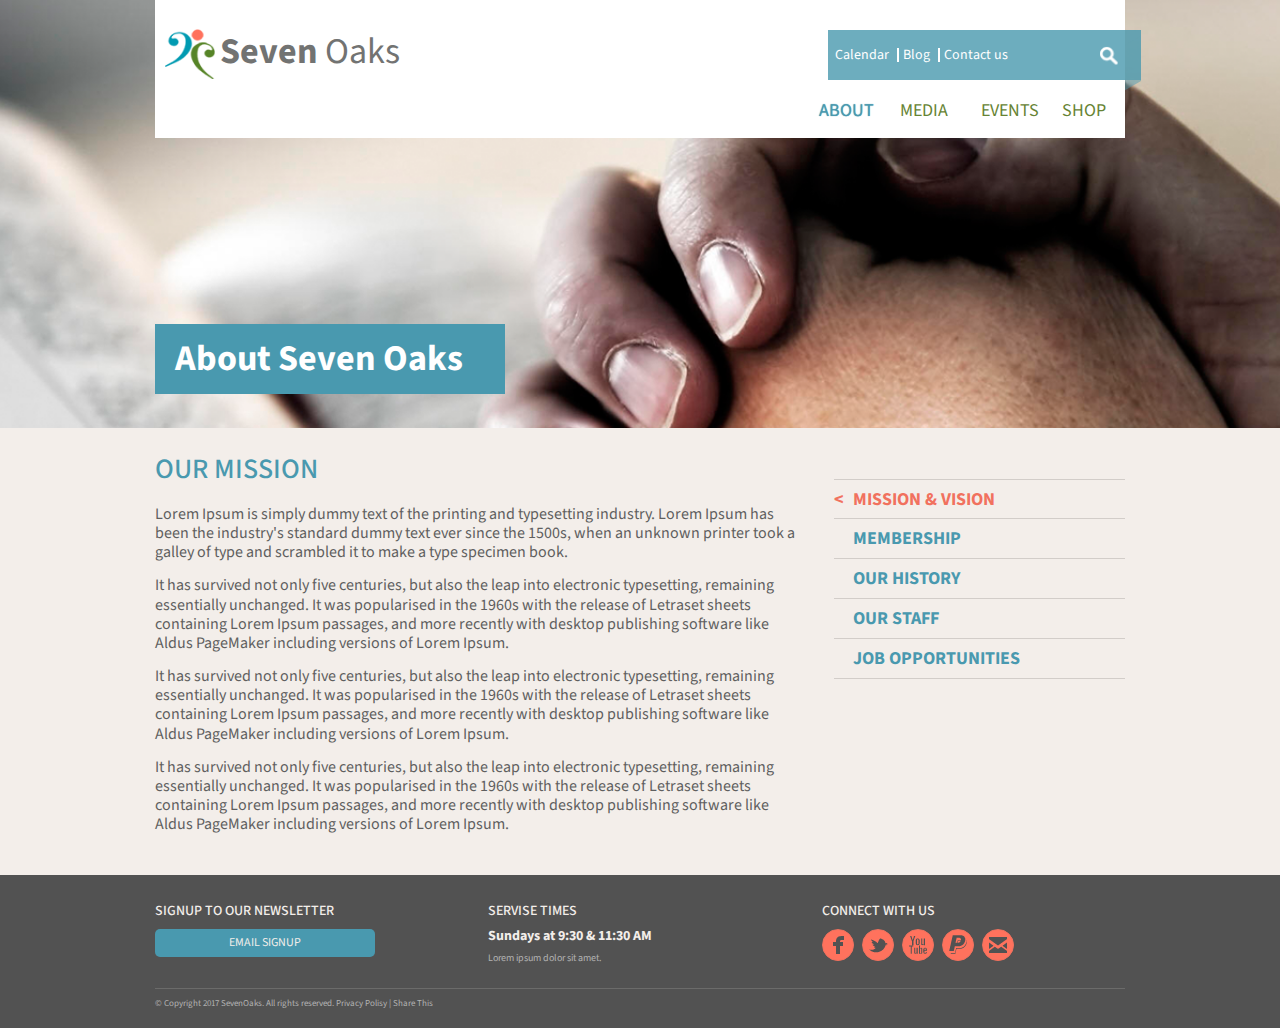
<file: index.html>
<!DOCTYPE html>
<html lang="en">
<head>
	<meta charset="UTF-8">
	<meta http-equiv="X-UA-Compatible" content="IE=edge">
    <meta name="viewport" content="width=device-width, initial-scale=1">
	<title>Sevenoaks</title>
	<link rel="stylesheet" type="text/css" href="style.css">
    <link href='https://fonts.googleapis.com/css?family=Source+Sans+Pro' rel='stylesheet' type='text/css'>
    <link rel="shortcut icon" href="img/favicon.ico" type="image/x-icon">
	<link rel="stylesheet" href="https://maxcdn.bootstrapcdn.com/bootstrap/3.3.7/css/bootstrap.min.css" integrity="sha384-BVYiiSIFeK1dGmJRAkycuHAHRg32OmUcww7on3RYdg4Va+PmSTsz/K68vbdEjh4u" crossorigin="anonymous">
</head>
<body>
    <div class="wrap">
        <div class="banner">
            <div class="container-fluid">
                <div class="row">
                    <div class="col-xs-12 col-sm-10 col-sm-offset-1">
                        <header>
                            <div class="row">
                                <div class="col-xs-7 col-sm-5">
                                    <a class="logo" href="index.html"><strong>Seven</strong> Oaks</a>
                                </div>
                                <div class="col-xs-5 col-sm-7">
                                    <nav class="small-menu">
                                        <ul class="small-menu-list">
                                            <li><a href="#">Calendar</a></li>
                                            <li><a href="#">Blog</a></li>
                                            <li><a href="#">Contact us</a></li>
                                            <li class="search">
                                                <input type="search" id="search">
                                                <label for="search"></label>
                                            </li>
                                        </ul>
                                    </nav>
                                    <nav class="main-menu">
                                        <ul class="main-menu-list clear-fix">
                                            <li><a class="li_active" href="index.html">About</a></li>
                                            <li><a href="media.html">Media</a></li>
                                            <li><a href="events.html">Events</a></li>
                                            <li><a href="shop.html">Shop</a></li>
                                            <li class="hidd-col-sm"><a href="#">Calendar</a></li>
                                            <li class="hidd-col-sm"><a href="#">Blog</a></li>
                                            <li class="hidd-col-sm"><a href="#">Contact us</a></li>
                                        </ul>
                                    </nav>
                                </div>
                            </div>
                       </header> 
                    </div>
                </div>
            </div>
        </div>
        <div class="container-fluid">
            <div class="row">
                <div class="col-xs-12 col-sm-10 col-sm-offset-1 head_tit">
                    <h1 class="header_title">About Seven Oaks</h1>
                </div>
            </div>
            <div class="row">
                <div class="col-xs-12 col-sm-10 col-sm-offset-1 tabs">
                    <input type="radio" name="tabs" id="tab1" checked>
                    <input type="radio" name="tabs" id="tab2">
                    <input type="radio" name="tabs" id="tab3">
                    <input type="radio" name="tabs" id="tab4">
                    <input type="radio" name="tabs" id="tab5">
                    <div class="tabs-container">
                        <label for="tab1"><span>&#60;</span>Mission &amp; Vision</label>
                        <label for="tab2"><span>&#60;</span>Membership</label>
                        <label for="tab3"><span>&#60;</span>Our history</label>
                        <label for="tab4"><span>&#60;</span>Our staff</label>
                        <label for="tab5"><span>&#60;</span>Job opportunities</label>
                    </div>

                    <div class="tabs-content">
                        <div class="tabs_header">Mission &amp; Vision</div>
                        <div class="tabs_body content1">
                            <h1 class="hidd-col-xs">Our mission</h1>
                            <p>Lorem Ipsum is simply dummy text of the printing and typesetting industry. Lorem Ipsum has been the industry's standard dummy text ever since the 1500s, when an unknown printer took a galley of type and scrambled it to make a type specimen book.</p>
                            <p>It has survived not only five centuries, but also the leap into electronic typesetting, remaining essentially unchanged. It was popularised in the 1960s with the release of Letraset sheets containing Lorem Ipsum passages, and more recently with desktop publishing software like Aldus PageMaker including versions of Lorem Ipsum.</p>
                            <p>It has survived not only five centuries, but also the leap into electronic typesetting, remaining essentially unchanged. It was popularised in the 1960s with the release of Letraset sheets containing Lorem Ipsum passages, and more recently with desktop publishing software like Aldus PageMaker including versions of Lorem Ipsum.</p>
                            <p>It has survived not only five centuries, but also the leap into electronic typesetting, remaining essentially unchanged. It was popularised in the 1960s with the release of Letraset sheets containing Lorem Ipsum passages, and more recently with desktop publishing software like Aldus PageMaker including versions of Lorem Ipsum.
                            </p>
                        </div>
                        <div class="tabs_header">Membership</div>
                        <div class="tabs_body content2">
                            <h1 class="hidd-col-xs">Membership</h1>
                            <p>It has survived not only five centuries, but also the leap into electronic typesetting, remaining essentially unchanged. It was popularised in the 1960s with the release of Letraset sheets containing Lorem Ipsum passages, and more recently with desktop publishing software like Aldus PageMaker including versions of Lorem Ipsum.</p>
                            <p>It has survived not only five centuries, but also the leap into electronic typesetting, remaining essentially unchanged. It was popularised in the 1960s with the release of Letraset sheets containing Lorem Ipsum passages, and more recently with desktop publishing software like Aldus PageMaker including versions of Lorem Ipsum.</p>
                            <p>It has survived not only five centuries, but also the leap into electronic typesetting, remaining essentially unchanged. It was popularised in the 1960s with the release of Letraset sheets containing Lorem Ipsum passages, and more recently with desktop publishing software like Aldus PageMaker including versions of Lorem Ipsum.
                            </p>
                        </div>
                        <div class="tabs_header">Our history</div>
                        <div class="tabs_body content3">
                            <h1 class="hidd-col-xs">Our history</h1>
                            <p>Iemaining essentially unchanged. It was popularised in the 1960s with the release of Letraset sheets containing Lorem Ipsum passages, and more recently with desktop publishing software like Aldus PageMaker including versions of Lorem Ipsum.</p>
                            <p>It has survived not only five centuries, but also the leap into electronic typesetting, remaining essentially unchanged. It was popularised in the 1960s with the release of Letraset sheets containing Lorem Ipsum passages, and more recently with desktop publishing software like Aldus PageMaker including versions of Lorem Ipsum.
                            </p><p>It was popularised in the 1960s with the release of Letraset sheets containing Lorem Ipsum passages, and more recently with desktop publishing software like Aldus PageMaker including versions of Lorem Ipsum.</p>
                            <p>It has survived not only five centuries, but also the leap into electronic typesetting, remaining essentially unchanged. It was popularised in the 1960s with the release of Letraset sheets containing Lorem Ipsum passages, and more recently with desktop publishing software like Aldus PageMaker including versions of Lorem Ipsum.
                            </p>
                        </div>
                        <div class="tabs_header">Our staff</div>
                        <div class="tabs_body content4">
                            <h1 class="hidd-col-xs">Our staff</h1>
                            <p>Lorem Ipsum is simply dummy text of the printing and typesetting industry. Lorem Ipsum has been the industry's standard dummy text ever since the 1500s, when an unknown printer took a galley of type and scrambled it to make a type specimen book.</p>
                            <p>It has survived not only five centuries, but also the leap into electronic typesetting, remaining essentially unchanged. It was popularised in the 1960s with the release of Letraset sheets containing Lorem Ipsum passages, and more recently with desktop publishing software like Aldus PageMaker including versions of Lorem Ipsum.</p>
                            <p>It has survived not only five centuries, but also the leap into electronic typesetting, remaining essentially unchanged. It was popularised in the 1960s with the release of Letraset sheets containing Lorem Ipsum passages, and more recently with desktop publishing software like Aldus PageMaker including versions of Lorem Ipsum.</p>
                            <p>It has survived not only five centuries, but also the leap into electronic typesetting, remaining essentially unchanged. It was popularised in the 1960s with the release of Letraset sheets containing Lorem Ipsum passages, and more recently with desktop publishing software like Aldus PageMaker including versions of Lorem Ipsum.
                            </p>
                        </div>
                        <div class="tabs_header">Job opportunities</div>
                        <div class="tabs_body content5">
                            <h1 class="hidd-col-xs">Job opportunities</h1>
                            <p>It has survived not only five centuries, but also the leap into electronic typesetting, remaining essentially unchanged. It was popularised in the 1960s with the release of Letraset sheets containing Lorem Ipsum passages, and more recently with desktop publishing software like Aldus PageMaker including versions of Lorem Ipsum.</p>
                            <p>Lorem Ipsum is simply dummy text of the printing and typesetting industry. Lorem Ipsum has been the industry's standard dummy text ever since the 1500s, when an unknown printer took a galley of type and scrambled it to make a type specimen book.</p>
                            <p>It has survived not only five centuries, but also the leap into electronic typesetting, remaining essentially unchanged. It was popularised in the 1960s with the release of Letraset sheets containing Lorem Ipsum passages, and more recently with desktop publishing software like Aldus PageMaker including versions of Lorem Ipsum.</p>
                            <p>It has survived not only five centuries, but also the leap into electronic typesetting, remaining essentially unchanged. It was popularised in the 1960s with the release of Letraset sheets containing Lorem Ipsum passages, and more recently with desktop publishing software like Aldus PageMaker including versions of Lorem Ipsum.
                            </p>
                        </div>
                    </div>
                </div>
            </div>
        </div>
        <footer>
            <div class="container-fluid">
                <div class="row">
                    <div class="col-xs-12 col-sm-10 col-sm-offset-1">
                        <div class="row">
                            <div class="col-xs-12 col-sm-3 footer-bloc">
                                <h5>Signup to our newsletter</h5>
                                <a class="footer-button" href="#">Email signup</a>
                            </div>
                            <div class="col-xs-12 col-sm-3 col-sm-offset-1 footer-bloc">
                                <h5>Servise times</h5>
                                <p class="servise-times">Sundays at 9:30 &amp; 11:30&nbsp;AM</p>
                                <p>Lorem ipsum dolor sit amet.</p>
                            </div>
                            <div class="col-xs-12 col-sm-4 col-sm-offset-1 footer-bloc f-b-last">
                                <h5>Connect with us</h5>
                                <ul class="contact_links">
                                    <li><a href="#"></a></li>
                                    <li class="tv"><a href="#"></a></li>
                                    <li class="yt"><a href="#"></a></li>
                                    <li class="P"><a href="#"></a></li>
                                    <li class="mail"><a href="#"></a></li>
                                </ul>
                            </div>
                        </div>
                        <div class="line">
                            <p>&copy; Copyright 2017 SevenOaks. All rights reserved. Privacy Polisy | Share This</p>
                        </div>
                    </div>
                </div>
            </div>
        </footer>
    </div>






<script src="https://ajax.googleapis.com/ajax/libs/jquery/3.1.0/jquery.min.js"></script>
<script src=js.js></script>	
</body>
</html>
</file>
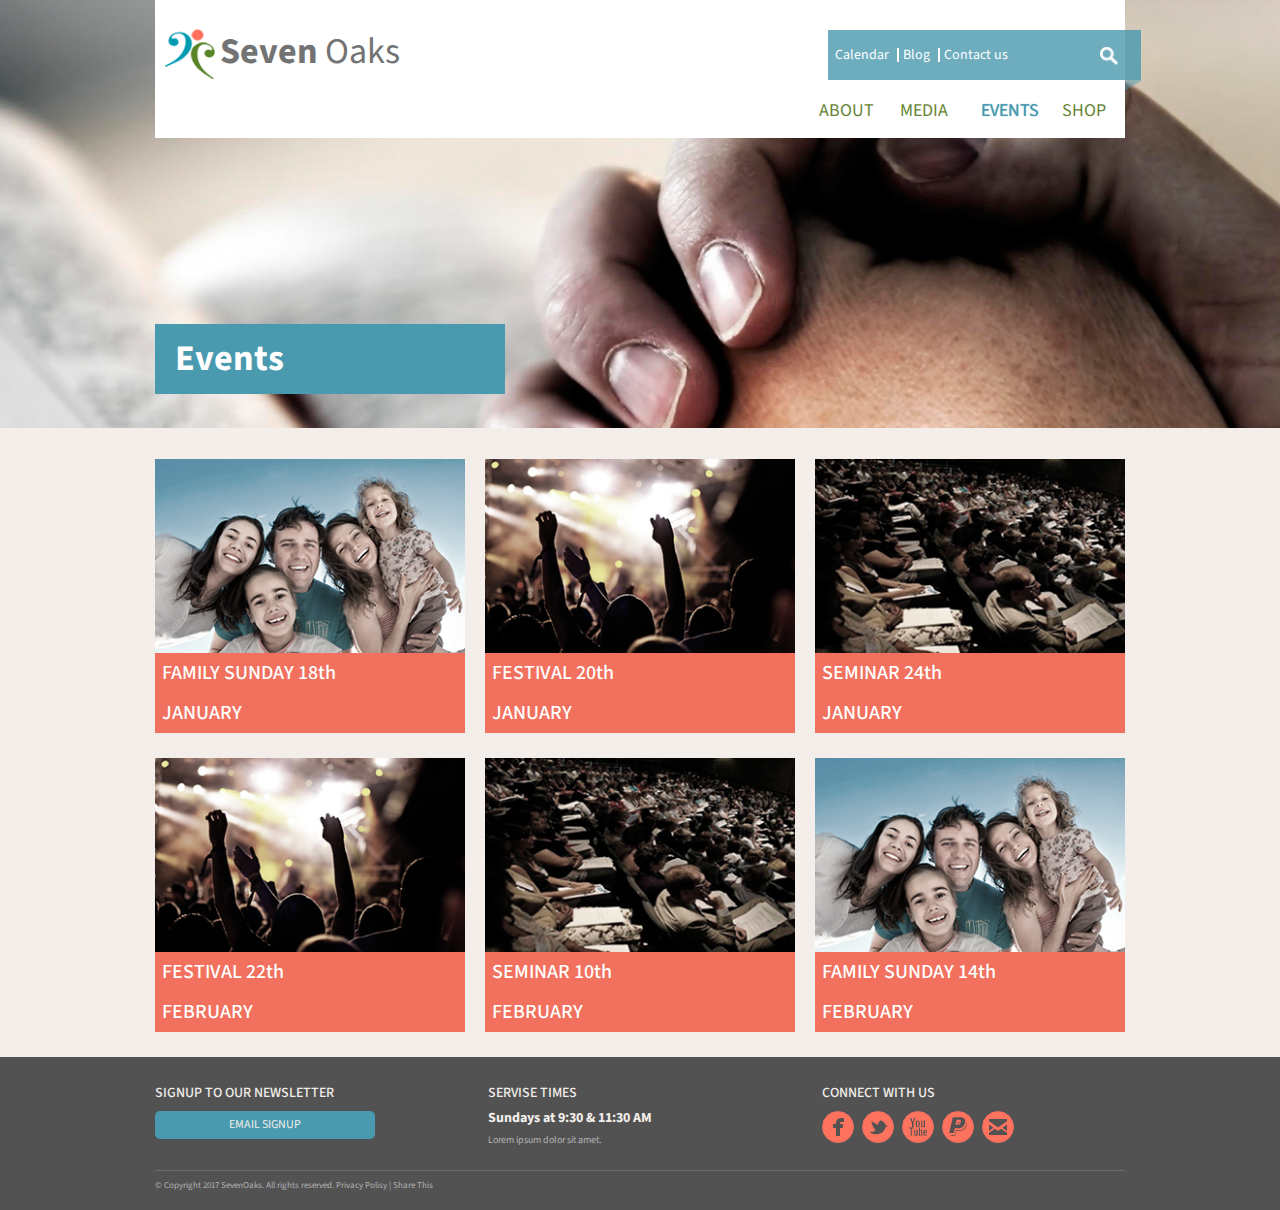
<file: events.html>
<!DOCTYPE html>
<html lang="en">
<head>
	<meta charset="UTF-8">
	<meta http-equiv="X-UA-Compatible" content="IE=edge">
    <meta name="viewport" content="width=device-width, initial-scale=1">
	<title>Sevenoaks</title>
	<link rel="stylesheet" type="text/css" href="style.css">
    <link href='https://fonts.googleapis.com/css?family=Source+Sans+Pro' rel='stylesheet' type='text/css'>
    <link rel="shortcut icon" href="img/favicon.ico" type="image/x-icon">
	<link rel="stylesheet" href="https://maxcdn.bootstrapcdn.com/bootstrap/3.3.7/css/bootstrap.min.css" integrity="sha384-BVYiiSIFeK1dGmJRAkycuHAHRg32OmUcww7on3RYdg4Va+PmSTsz/K68vbdEjh4u" crossorigin="anonymous">
</head>
<body>
    <div class="wrap">
        <div class="banner">
            <div class="container-fluid">
                <div class="row">
                    <div class="col-xs-12 col-sm-10 col-sm-offset-1">
                        <header>
                            <div class="row">
                                <div class="col-xs-7 col-sm-5">
                                    <a class="logo" href="index.html"><strong>Seven</strong> Oaks</a>
                                </div>
                                <div class="col-xs-5 col-sm-7">
                                    <nav class="small-menu">
                                        <ul class="small-menu-list">
                                            <li><a href="#">Calendar</a></li>
                                            <li><a href="#">Blog</a></li>
                                            <li><a href="#">Contact us</a></li>
                                            <li class="search">
                                                <input type="search" id="search">
                                                <label for="search"></label>
                                            </li>
                                        </ul>
                                    </nav>
                                    <nav class="main-menu">
                                        <ul class="main-menu-list clear-fix">
                                            <li><a href="index.html">About</a></li>
                                            <li><a href="#">Media</a></li>
                                            <li><a class="li_active" href="events.html">Events</a></li>
                                            <li><a href="#">Shop</a></li>
                                            <li class="hidd-col-sm"><a href="#">Calendar</a></li>
                                            <li class="hidd-col-sm"><a href="#">Blog</a></li>
                                            <li class="hidd-col-sm"><a href="#">Contact us</a></li>
                                        </ul>
                                    </nav>
                                </div>
                            </div>
                       </header> 
                    </div>
                </div>
            </div>
        </div>
        <div class="container-fluid">
            <div class="row">
                <div class="col-xs-12 col-sm-10 col-sm-offset-1 head_tit">
                    <h1 class="header_title">Events</h1>
                </div>
            </div>
            <div class="row">
                <div class="col-xs-12 col-sm-10 col-sm-offset-1 events">
                    <div class="event_block">
                        <a href="#">
                            <img src="img/event-1.png" alt="img">
                            <h2 class="event_title">Family sunday <span class="data">18<span class="norm">th</span><br>January</span></h2>  
                        </a>
                    </div>
                    <div class="event_block">
                        <a href="#">
                            <img src="img/event-2.png" alt="img">
                            <h2 class="event_title">Festival <span class="data">20<span class="norm">th</span><br>January</span></h2>  
                        </a>
                    </div>
                    <div class="event_block">
                        <a href="#">
                            <img src="img/event-3.png" alt="img">
                            <h2 class="event_title">Seminar <span class="data">24<span class="norm">th</span><br>January</span></h2>  
                        </a>
                    </div>
                    <div class="event_block">
                        <a href="#">
                            <img src="img/event-2.png" alt="img">
                            <h2 class="event_title">Festival <span class="data">22<span class="norm">th</span><br>February</span></h2>  
                        </a>
                    </div>
                    <div class="event_block">
                        <a href="#">
                            <img src="img/event-3.png" alt="img">
                            <h2 class="event_title">Seminar <span class="data">10<span class="norm">th</span><br>February</span></h2>  
                        </a>
                    </div>
                    <div class="event_block">
                        <a href="#">
                            <img src="img/event-1.png" alt="img">
                            <h2 class="event_title">Family sunday <span class="data">14<span class="norm">th</span><br>February</span></h2>  
                        </a>
                    </div>
                    
                  




                </div>
            </div>
        </div>
        <footer>
            <div class="container-fluid">
                <div class="row">
                    <div class="col-xs-12 col-sm-10 col-sm-offset-1">
                        <div class="row">
                            <div class="col-xs-12 col-sm-3 footer-bloc">
                                <h5>Signup to our newsletter</h5>
                                <a class="footer-button" href="#">Email signup</a>
                            </div>
                            <div class="col-xs-12 col-sm-3 col-sm-offset-1 footer-bloc">
                                <h5>Servise times</h5>
                                <p class="servise-times">Sundays at 9:30 & 11:30 AM</p>
                                <p>Lorem ipsum dolor sit amet.</p>
                            </div>
                            <div class="col-xs-12 col-sm-4 col-sm-offset-1 footer-bloc f-b-last">
                                <h5>Connect with us</h5>
                                <ul class="contact_links">
                                    <li><a href="#"></a></li>
                                    <li class="tv"><a href="#"></a></li>
                                    <li class="yt"><a href="#"></a></li>
                                    <li class="P"><a href="#"></a></li>
                                    <li class="mail"><a href="#"></a></li>
                                </ul>
                            </div>
                        </div>
                        <div class="line">
                            <p>&copy; Copyright 2017 SevenOaks. All rights reserved. Privacy Polisy | Share This</p>
                        </div>
                    </div>
                </div>
            </div>
        </footer>
    </div>






<script src="https://ajax.googleapis.com/ajax/libs/jquery/3.1.0/jquery.min.js"></script>
<script src=js.js></script>	
</body>
</html>
</file>
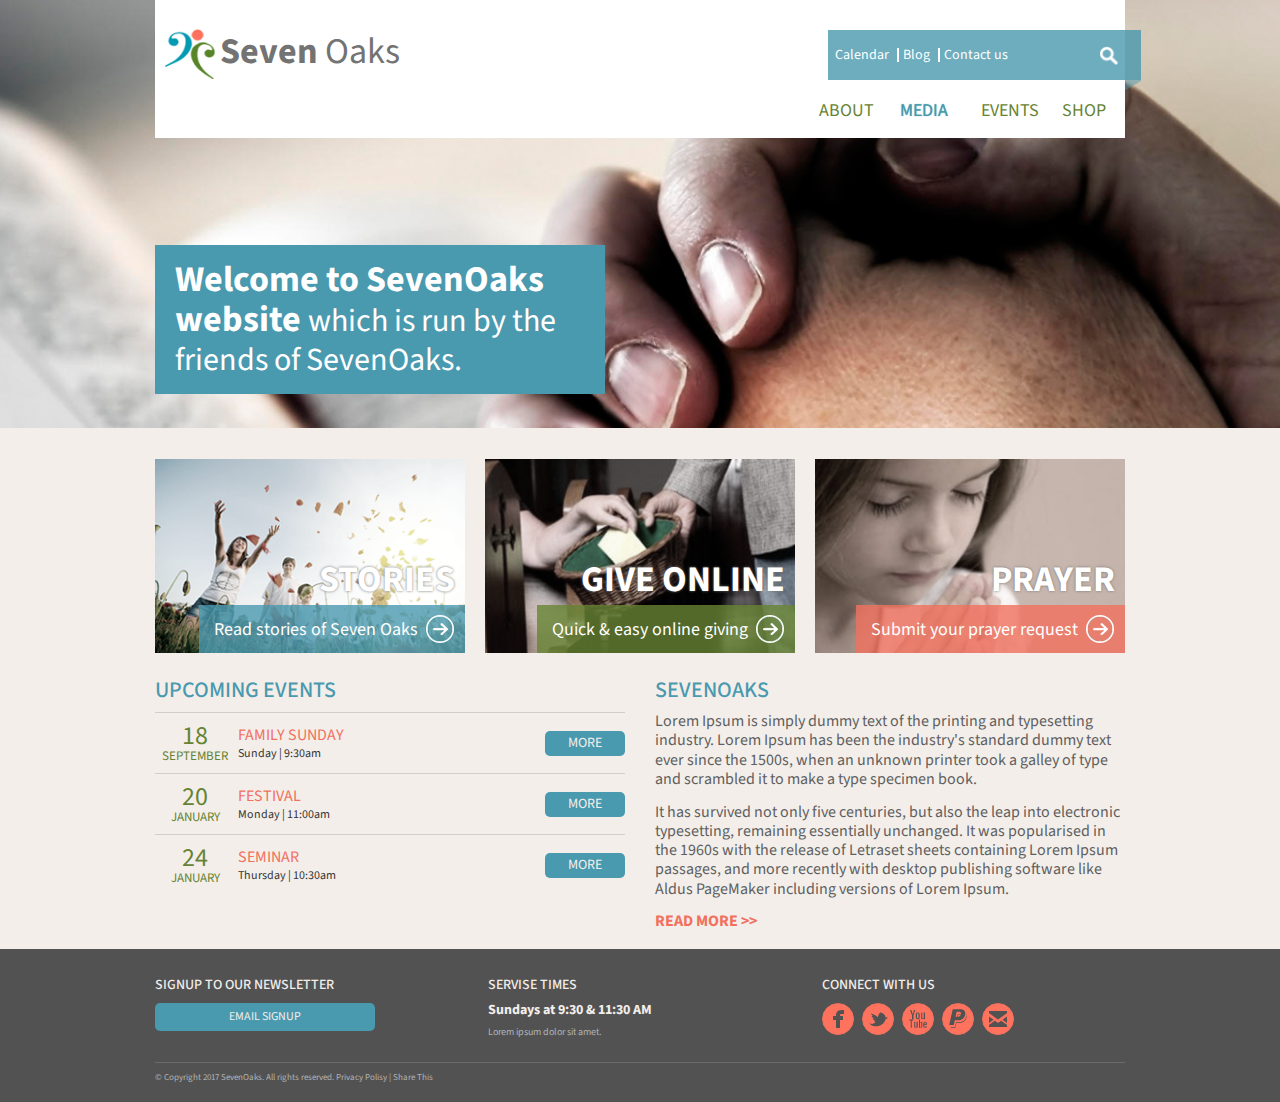
<file: media.html>
<!DOCTYPE html>
<html lang="en">
<head>
	<meta charset="UTF-8">
	<meta http-equiv="X-UA-Compatible" content="IE=edge">
    <meta name="viewport" content="width=device-width, initial-scale=1">
	<title>Sevenoaks</title>
	<link rel="stylesheet" type="text/css" href="style.css">
    <link href='https://fonts.googleapis.com/css?family=Source+Sans+Pro' rel='stylesheet' type='text/css'>
    <link rel="shortcut icon" href="img/favicon.ico" type="image/x-icon">
	<link rel="stylesheet" href="https://maxcdn.bootstrapcdn.com/bootstrap/3.3.7/css/bootstrap.min.css" integrity="sha384-BVYiiSIFeK1dGmJRAkycuHAHRg32OmUcww7on3RYdg4Va+PmSTsz/K68vbdEjh4u" crossorigin="anonymous">
</head>
<body>
    <div class="wrap">
        <div class="banner">
            <div class="container-fluid">
                <div class="row">
                    <div class="col-xs-12 col-sm-10 col-sm-offset-1">
                        <header>
                            <div class="row">
                                <div class="col-xs-7 col-sm-5">
                                    <a class="logo" href="index.html"><strong>Seven</strong> Oaks</a>
                                </div>
                                <div class="col-xs-5 col-sm-7">
                                    <nav class="small-menu">
                                        <ul class="small-menu-list">
                                            <li><a href="#">Calendar</a></li>
                                            <li><a href="#">Blog</a></li>
                                            <li><a href="#">Contact us</a></li>
                                            <li class="search">
                                                <input type="search" id="search">
                                                <label for="search"></label>
                                            </li>
                                        </ul>
                                    </nav>
                                    <nav class="main-menu">
                                        <ul class="main-menu-list clear-fix">
                                            <li><a href="index.html">About</a></li>
                                            <li><a class="li_active" href="media.html">Media</a></li>
                                            <li><a href="events.html">Events</a></li>
                                            <li><a href="shop.html">Shop</a></li>
                                            <li class="hidd-col-sm"><a href="#">Calendar</a></li>
                                            <li class="hidd-col-sm"><a href="#">Blog</a></li>
                                            <li class="hidd-col-sm"><a href="#">Contact us</a></li>
                                        </ul>
                                    </nav>
                                </div>
                            </div>
                       </header> 
                    </div>
                </div>
            </div>
        </div>
        <div class="container-fluid">
            <div class="row">
                <div class="col-xs-12 col-sm-10 col-sm-offset-1 head_tit">
                    <h1 class="header_title_media">Welcome to SevenOaks website <span>which is run by the friends of SevenOaks.</span></h1>
                </div>
            </div>
            <div class="row">
                <div class="col-xs-12 col-sm-10 col-sm-offset-1 media_oaks">
                    <div class="media_block">
                        <a href="#">
                            <img src="img/pic-1.png" alt="img">
                            <h2 class="media_title">Stories</h2>
                            <p class="comment com_t1">Read stories of Seven Oaks</p>
                        </a>
                    </div>
                    <div class="media_block">
                        <a href="#">
                            <img src="img/pic-2.png" alt="img">
                            <h2 class="media_title">Give online</h2>
                            <p class="comment com_t2">Quick &amp; easy online giving</p>
                        </a>
                    </div>
                    <div class="media_block">
                        <a href="#">
                            <img src="img/pic-3.png" alt="img">
                            <h2 class="media_title">Prayer</h2>
                            <p class="comment com_t3">Submit your prayer request</p>
                        </a>
                    </div>
                </div>
                <div class="col-xs-12 col-sm-5 col-sm-offset-1 media_events">
                    <h2>Upcoming events</h2>
                    <ul>
                        <li>
                            <div class="event_date">
                                <span class="ev_date">18</span>
                                <span class="month">September</span>
                            </div>
                            <div class="name">
                                <span class="firstname">Family Sunday</span>
                                <span class="time">Sunday | 9:30am</span>
                            </div>
                            <a href="#">More</a>
                        </li>
                        <li>
                            <div class="event_date">
                                <span class="ev_date">20</span>
                                <span class="month">January</span>
                            </div>
                            <div class="name">
                                <span class="firstname">Festival</span>
                                <span class="time">Monday | 11:00am</span>
                            </div>
                            <a href="#">More</a>
                        </li>
                        <li>
                            <div class="event_date">
                                <span class="ev_date">24</span>
                                <span class="month">January</span>
                            </div>
                            <div class="name">
                                <span class="firstname">Seminar </span>
                                <span class="time">Thursday | 10:30am</span>
                            </div>
                            <a href="#">More</a>
                        </li>
                    </ul>   
                </div>
                <div class="col-xs-12 col-sm-5 news">
                    <h2>Sevenoaks</h2>
                    <p>Lorem Ipsum is simply dummy text of the printing and typesetting industry. Lorem Ipsum has been the industry's standard dummy text ever since the 1500s, when an unknown printer took a galley of type and scrambled it to make a type specimen book.</p>
                    <p>It has survived not only five centuries, but also the leap into electronic typesetting, remaining essentially unchanged. It was popularised in the 1960s with the release of Letraset sheets containing Lorem Ipsum passages, and more recently with desktop publishing software like Aldus PageMaker including versions of Lorem Ipsum.</p>
                    <a href="#">Read more &gt;&gt;</a>
                </div>
            </div>
        </div>
        <footer>
            <div class="container-fluid">
                <div class="row">
                    <div class="col-xs-12 col-sm-10 col-sm-offset-1">
                        <div class="row">
                            <div class="col-xs-12 col-sm-3 footer-bloc">
                                <h5>Signup to our newsletter</h5>
                                <a class="footer-button" href="#">Email signup</a>
                            </div>
                            <div class="col-xs-12 col-sm-3 col-sm-offset-1 footer-bloc">
                                <h5>Servise times</h5>
                                <p class="servise-times">Sundays at 9:30 &amp; 11:30&nbsp;AM</p>
                                <p>Lorem ipsum dolor sit amet.</p>
                            </div>
                            <div class="col-xs-12 col-sm-4 col-sm-offset-1 footer-bloc f-b-last">
                                <h5>Connect with us</h5>
                                <ul class="contact_links">
                                    <li><a href="#"></a></li>
                                    <li class="tv"><a href="#"></a></li>
                                    <li class="yt"><a href="#"></a></li>
                                    <li class="P"><a href="#"></a></li>
                                    <li class="mail"><a href="#"></a></li>
                                </ul>
                            </div>
                        </div>
                        <div class="line">
                            <p>&copy; Copyright 2017 SevenOaks. All rights reserved. Privacy Polisy | Share This</p>
                        </div>
                    </div>
                </div>
            </div>
        </footer>
    </div>






<script src="https://ajax.googleapis.com/ajax/libs/jquery/3.1.0/jquery.min.js"></script>
<script src=js.js></script>	
</body>
</html>
</file>
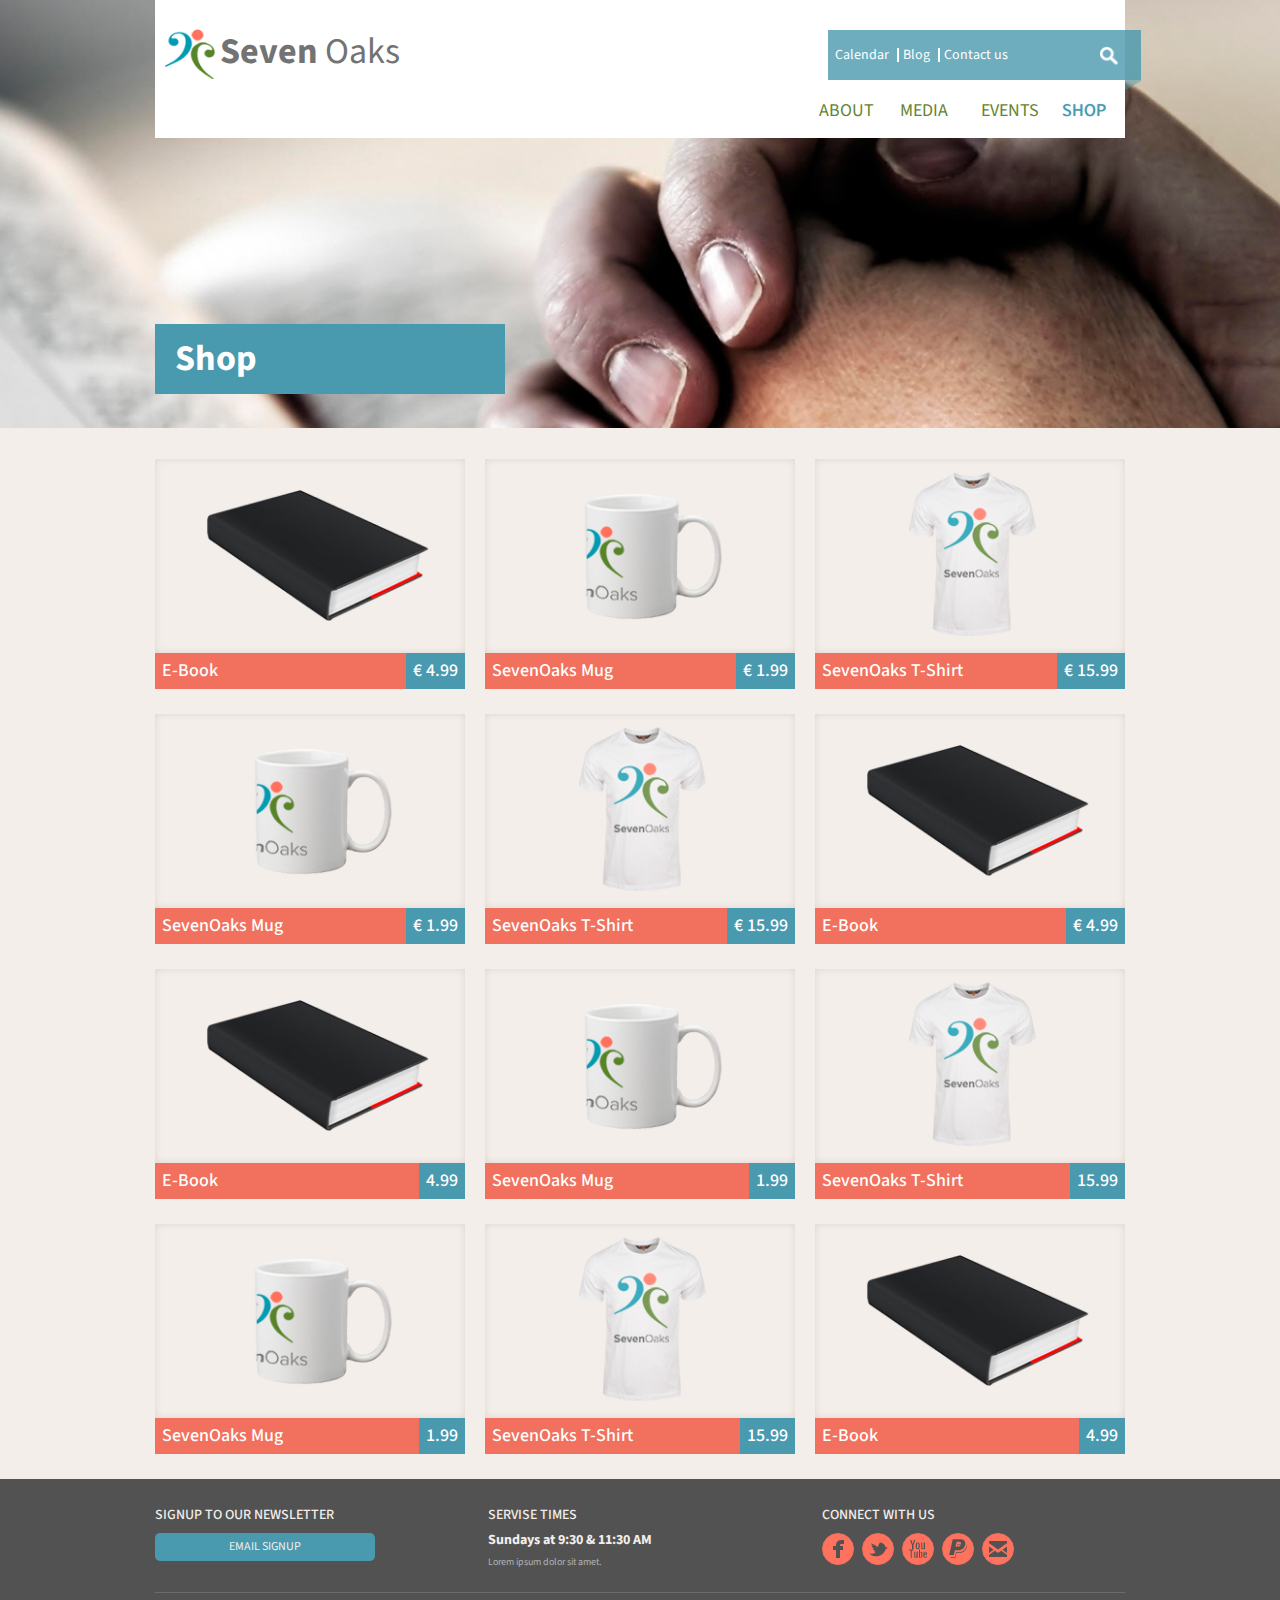
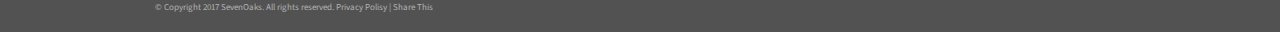
<file: shop.html>
<!DOCTYPE html>
<html lang="en">
<head>
	<meta charset="UTF-8">
	<meta http-equiv="X-UA-Compatible" content="IE=edge">
    <meta name="viewport" content="width=device-width, initial-scale=1">
	<title>Sevenoaks</title>
	<link rel="stylesheet" type="text/css" href="style.css">
    <link href='https://fonts.googleapis.com/css?family=Source+Sans+Pro' rel='stylesheet' type='text/css'>
    <link rel="shortcut icon" href="img/favicon.ico" type="image/x-icon">
	<link rel="stylesheet" href="https://maxcdn.bootstrapcdn.com/bootstrap/3.3.7/css/bootstrap.min.css" integrity="sha384-BVYiiSIFeK1dGmJRAkycuHAHRg32OmUcww7on3RYdg4Va+PmSTsz/K68vbdEjh4u" crossorigin="anonymous">
</head>
<body>
    <div class="wrap">
        <div class="banner">
            <div class="container-fluid">
                <div class="row">
                    <div class="col-xs-12 col-sm-10 col-sm-offset-1">
                        <header>
                            <div class="row">
                                <div class="col-xs-7 col-sm-5">
                                    <a class="logo" href="index.html"><strong>Seven</strong> Oaks</a>
                                </div>
                                <div class="col-xs-5 col-sm-7">
                                    <nav class="small-menu">
                                        <ul class="small-menu-list">
                                            <li><a href="#">Calendar</a></li>
                                            <li><a href="#">Blog</a></li>
                                            <li><a href="#">Contact us</a></li>
                                            <li class="search">
                                                <input type="search" id="search">
                                                <label for="search"></label>
                                            </li>
                                        </ul>
                                    </nav>
                                    <nav class="main-menu">
                                        <ul class="main-menu-list clear-fix">
                                            <li><a href="index.html">About</a></li>
                                            <li><a href="media.html">Media</a></li>
                                            <li><a href="events.html">Events</a></li>
                                            <li><a class="li_active" href="shop.html">Shop</a></li>
                                            <li class="hidd-col-sm"><a href="#">Calendar</a></li>
                                            <li class="hidd-col-sm"><a href="#">Blog</a></li>
                                            <li class="hidd-col-sm"><a href="#">Contact us</a></li>
                                        </ul>
                                    </nav>
                                </div>
                            </div>
                       </header> 
                    </div>
                </div>
            </div>
        </div>
        <div class="container-fluid">
            <div class="row">
                <div class="col-xs-12 col-sm-10 col-sm-offset-1 head_tit">
                    <h1 class="header_title">Shop</h1>
                </div>
            </div>
            <div class="row">
                <div id="shop" class="col-xs-12 col-sm-10 col-sm-offset-1 shop">
                    <div class="shop_block">
                        <a href="#">
                            <img src="img/shop-1.png" alt="img">
                            <h2 class="shop_title">E-Book <span class="price">&#8364; 4.99</span></h2>
                        </a>
                    </div>
                    <div class="shop_block">
                        <a href="#">
                            <img src="img/shop-2.png" alt="img">
                            <h2 class="shop_title">SevenOaks Mug <span class="price">&#8364; 1.99</span></h2> 
                        </a>
                    </div>
                    <div class="shop_block">
                        <a href="#">
                            <img src="img/shop-3.png" alt="img">
                            <h2 class="shop_title">SevenOaks T-Shirt <span class="price">&#8364; 15.99</span></h2>  
                        </a>
                    </div>
                    <div class="shop_block">
                        <a href="#">
                            <img src="img/shop-2.png" alt="img">
                            <h2 class="shop_title">SevenOaks Mug <span class="price">&#8364; 1.99</span></h2>  
                        </a>
                    </div>
                    <div class="shop_block">
                        <a href="#">
                            <img src="img/shop-3.png" alt="img">
                            <h2 class="shop_title">SevenOaks T-Shirt <span class="price">&#8364; 15.99</span></h2>  
                        </a>
                    </div>
                    <div class="shop_block">
                        <a href="#">
                            <img src="img/shop-1.png" alt="img">
                            <h2 class="shop_title">E-Book <span class="price">&#8364; 4.99</span></h2>
                        </a>
                    </div>
                    
                  




                </div>
            </div>
        </div>
        <footer>
            <div class="container-fluid">
                <div class="row">
                    <div class="col-xs-12 col-sm-10 col-sm-offset-1">
                        <div class="row">
                            <div class="col-xs-12 col-sm-3 footer-bloc">
                                <h5>Signup to our newsletter</h5>
                                <a class="footer-button" href="#">Email signup</a>
                            </div>
                            <div class="col-xs-12 col-sm-3 col-sm-offset-1 footer-bloc">
                                <h5>Servise times</h5>
                                <p class="servise-times">Sundays at 9:30 &amp; 11:30&nbsp;AM</p>
                                <p>Lorem ipsum dolor sit amet.</p>
                            </div>
                            <div class="col-xs-12 col-sm-4 col-sm-offset-1 footer-bloc f-b-last">
                                <h5>Connect with us</h5>
                                <ul class="contact_links">
                                    <li><a href="#"></a></li>
                                    <li class="tv"><a href="#"></a></li>
                                    <li class="yt"><a href="#"></a></li>
                                    <li class="P"><a href="#"></a></li>
                                    <li class="mail"><a href="#"></a></li>
                                </ul>
                            </div>
                        </div>
                        <div class="line">
                            <p>&copy; Copyright 2017 SevenOaks. All rights reserved. Privacy Polisy | Share This</p>
                        </div>
                    </div>
                </div>
            </div>
        </footer>
    </div>






<script src="https://ajax.googleapis.com/ajax/libs/jquery/3.1.0/jquery.min.js"></script>
<script src=js.js></script>	
</body>
</html>
</file>
<file: style.css>
@charset "UTF-8";
/*╤Б╨╕╤А╨╡╨╜╨╡╨▓╤Л╨╣*/
/*╤Б╨╕╨╜╨╕╨╣*/
/*╤Б╨╕╤А╨╡╨╜╨╡╨▓╤Л╨╣*/
/*╨╖╨╡╨╗╨╡╨╜╤Л╨╣*/
/*╤Б╨╡╤А╤Л╨╣*/
/*╨║╤А╨░╤Б╨╜╤Л╨╣*/
* {
  margin: 0;
  padding: 0; }

.clear-fix::after {
  content: '';
  display: table;
  clear: both; }

.wrap {
  font-family: 'Source Sans Pro', sans-serif;
  line-height: 1; }
  @media screen and (min-width: 768px) {
    .wrap {
      background-color: #f3eeea; } }

.banner {
  background: transparent; }
  @media screen and (min-width: 768px) {
    .banner {
      background: url(img/banner2.png);
      background-size: cover;
      background-position: center;
      height: calc(300px + 10vw); } }

.container-fluid {
  max-width: 1200px; }

header {
  position: relative;
  z-index: 2;
  background: #fff;
  padding-top: 10px; }

.logo {
  float: left;
  color: #727372;
  font-size: 36px;
  margin: 5px 0; }
  .logo:hover {
    text-decoration: none; }
  .logo::before {
    content: '';
    display: block;
    float: left;
    width: 50px;
    height: 50px;
    background: url("img/logo.png") no-repeat;
    background-size: 100%;
    margin-right: 5px; }
    @media screen and (min-width: 780px) {
      .logo::before {
        margin-top: -5px; } }
  @media screen and (min-width: 768px) {
    .logo {
      margin: 18px 0 0 10px; } }
  @media screen and (min-width: 800px) {
    .logo {
      margin-top: 24px; } }

nav {
  width: 40px;
  height: 40px;
  float: right;
  margin: 5px;
  background: #668333;
  -webkit-border-radius: 50%;
  border-radius: 50%;
  cursor: pointer; }
  @media screen and (min-width: 768px) {
    nav {
      width: auto;
      height: auto;
      float: right;
      margin: 0;
      background: none; } }
  nav:hover {
    box-shadow: 0 0 15px #4999af; }
    @media screen and (min-width: 768px) {
      nav:hover {
        box-shadow: none; } }
  nav::before {
    content: '';
    display: block;
    width: 40px;
    height: 40px;
    background: url("img/sprite1.png") no-repeat 10px 2px;
    background-size: 200%; }
    @media screen and (min-width: 768px) {
      nav::before {
        display: none; } }

.small-menu::before {
  background-position: 10px -34px; }

.small-menu-list {
  list-style: none; }
  @media screen and (min-width: 768px) {
    .small-menu-list {
      width: auto;
      height: auto;
      float: right;
      margin: 20px -16px 0 0;
      background: #4999af;
      -webkit-border-radius: 0;
      border-radius: 0;
      padding: 6px 16px 0 0;
      cursor: pointer;
      opacity: 0.8;
      position: relative; } }
  @media screen and (min-width: 768px) {
    .small-menu-list::after {
      content: '';
      display: block;
      width: 16px;
      height: 45px;
      background: #4999af;
      opacity: 0.6;
      position: absolute;
      right: 0;
      transform-origin: right top;
      transform: skewY(-30deg); } }

.main-menu-list {
  list-style: none;
  display: none;
  position: absolute;
  right: 0;
  padding-top: 32px;
  z-index: 10; }
  @media screen and (min-width: 768px) {
    .main-menu-list {
      position: static;
      display: block;
      padding: 0;
      height: auto;
      float: none;
      margin: 20px 0 16px 0; } }

.main-menu li {
  margin: 5px; }
  @media screen and (min-width: 768px) {
    .main-menu li {
      display: block;
      float: left;
      margin: 0 8px; } }

.main-menu li a {
  display: block;
  text-decoration: none;
  text-transform: uppercase;
  color: #668333;
  line-height: 2;
  width: 160px;
  border: 2px solid #668333;
  padding-left: 10px;
  background: #fff; }
  @media screen and (min-width: 768px) {
    .main-menu li a {
      width: 65px;
      line-height: 1.2;
      border: none;
      background: transparent;
      margin: 0;
      font-size: 18px;
      /*font-weight: bold;*/ } }
  .main-menu li a:hover {
    color: #4999af;
    border-color: #4999af;
    text-shadow: 0 0 1px #4999af;
    text-decoration: none; }

.main-menu li a.li_active {
  color: #4999af;
  border-color: #4999af;
  text-shadow: 0 0 1px #4999af; }

@media screen and (min-width: 768px) {
  .main-menu .hidd-col-sm,
  .tabs .hidd-col-sm {
    display: none; } }

.small-menu li {
  display: none; }
  @media screen and (min-width: 768px) {
    .small-menu li {
      display: block;
      float: left;
      padding: 12px 7px 7px 7px;
      font-size: 14px; } }

@media screen and (min-width: 768px) {
  .small-menu li a {
    display: block;
    text-decoration: none;
    color: #fff;
    position: relative; } }
.small-menu li a:hover {
  color: #668333; }

@media screen and (min-width: 768px) {
  .small-menu li:first-child a::after,
  .small-menu li:nth-child(2) a::after {
    content: '';
    height: 14px;
    display: block;
    position: absolute;
    top: 0;
    right: -10px;
    border-right: 2px solid #fff; } }

.small-menu .search {
  position: absolute;
  padding-top: 32px;
  right: 0; }
  @media screen and (min-width: 768px) {
    .small-menu .search {
      position: static;
      display: block;
      width: 110px;
      padding: 7px;
      margin: 0; } }

.small-menu input {
  width: 160px;
  border: 2px solid #668333;
  font-size: 16px;
  margin: 5px 5px 0 0;
  padding: 4px 2px; }
  @media screen and (min-width: 768px) {
    .small-menu input {
      width: 70px;
      border: none;
      margin: 0;
      background: transparent;
      color: #fff;
      padding: 2px; } }

@media screen and (min-width: 768px) {
  .small-menu label {
    float: right;
    display: block;
    width: 25px;
    height: 25px;
    background: url("img/sprite1.png") no-repeat 7px -36.5px;
    background-size: 290%;
    cursor: pointer; } }

input[type="search"]::-webkit-search-cancel-button {
  -webkit-appearance: none;
  width: 17px;
  height: 16px;
  background: url("img/sprite1.png") no-repeat 3px -136px;
  margin-right: 2px;
  cursor: pointer; }

.main-menu:hover .main-menu-list,
.small-menu:hover .search {
  display: block; }

.head_tit {
  background: #4999af; }
  @media screen and (min-width: 768px) {
    .head_tit {
      background: transparent; } }

.header_title, .header_title_media {
  color: white;
  background: #4999af;
  margin-top: 10px;
  font-size: 26px;
  font-weight: bold; }
  @media screen and (min-width: 768px) {
    .header_title, .header_title_media {
      position: absolute;
      bottom: 25px;
      z-index: 3;
      padding: 15px 20px;
      margin-top: 0;
      font-size: 36px;
      width: 350px; } }

.tabs {
  margin-top: 10px; }

.tabs input[type="radio"] {
  display: none; }

.tabs-container {
  display: none; }
  @media screen and (min-width: 768px) {
    .tabs-container {
      display: block;
      float: right;
      min-width: 200px;
      width: 30%;
      margin: 40px 0 0 20px; } }

.tabs label {
  cursor: pointer;
  display: block;
  height: 40px;
  line-height: 40px;
  text-align: left;
  color: #4999af;
  margin: 0;
  font-size: 18px;
  font-weight: bold;
  text-transform: uppercase;
  border-bottom: 1px solid #d2cdc9; }
  .tabs label span {
    color: transparent;
    margin-right: 0.5em; }

.tabs-container label:first-child {
  border-top: 1px solid #d2cdc9; }

#tab1:checked ~ div > .content1,
#tab2:checked ~ div > .content2,
#tab3:checked ~ div > .content3,
#tab4:checked ~ div > .content4,
#tab5:checked ~ div > .content5 {
  display: block; }

.tabs #tab1:checked ~ div > label[for="tab1"],
.tabs #tab1:checked ~ div > label[for="tab1"] > span,
.tabs #tab2:checked ~ div > label[for="tab2"],
.tabs #tab2:checked ~ div > label[for="tab2"] > span,
.tabs #tab3:checked ~ div > label[for="tab3"],
.tabs #tab3:checked ~ div > label[for="tab3"] > span,
.tabs #tab4:checked ~ div > label[for="tab4"],
.tabs #tab4:checked ~ div > label[for="tab4"] > span,
.tabs #tab5:checked ~ div > label[for="tab5"],
.tabs #tab5:checked ~ div > label[for="tab5"] > span {
  color: #f1715e; }

@media screen and (min-width: 768px) {
  .tabs-content {
    width: calc(100% - 30%);
    padding-right: 15px; } }
@media screen and (min-width: 960px) {
  .tabs-content {
    padding-right: 30px; } }
.tabs-content h1 {
  color: #4999af;
  font-size: 28px;
  text-align: center;
  margin: 15px 0 20px 0;
  text-transform: uppercase;
  text-align: left; }

.tabs-content div:first-child {
  border-top: none;
  color: #f1715e; }

.tabs_header {
  text-transform: uppercase;
  font-size: 22px;
  font-weight: bold;
  text-align: center;
  color: #4999af;
  padding: 10px 0;
  border-top: 1px solid #d2cdc9; }
  @media screen and (min-width: 768px) {
    .tabs_header {
      display: none; } }

.tabs_body {
  display: none;
  color: #5f5f5f;
  margin: 8px 0 20px 0; }
  @media screen and (min-width: 768px) {
    .tabs_body {
      margin-bottom: 40px; } }
  .tabs_body p {
    color: #5f5f5f;
    font-size: 14px;
    margin-bottom: 12px;
    line-height: 1.2; }
    @media screen and (min-width: 768px) {
      .tabs_body p {
        font-size: 16px;
        margin-bottom: 14px; } }

.tabs .hidd-col-xs {
  display: none; }
  @media screen and (min-width: 768px) {
    .tabs .hidd-col-xs {
      display: block; } }

footer {
  background: #525252;
  padding: 10px 0; }

.footer-bloc {
  color: #f3eeea;
  margin: 15px 0;
  /*padding: 10px;*/ }
  .footer-bloc h5 {
    font-size: 14px;
    text-transform: uppercase;
    margin: 4px 0 10px 0; }
  .footer-bloc p {
    font-size: 10px;
    color: #b3b3b3; }
  .footer-bloc p.servise-times {
    font-weight: bold;
    font-size: 14px;
    color: #f3eeea;
    /*padding: 0.5em 0 0.3em 0;*/ }
  .footer-bloc ul {
    margin-bottom: 0; }

footer .f-b-last {
  padding-right: 0; }

.footer-button {
  display: inline-block;
  text-transform: uppercase;
  font-size: 12px;
  padding: 5px;
  width: 180px;
  background: #4999af;
  -webkit-border-radius: 5px;
  border-radius: 5px;
  border: none;
  color: #f3eeea;
  text-align: center;
  line-height: 1.5;
  text-decoration: none; }
  @media screen and (min-width: 768px) {
    .footer-button {
      width: 100%; } }
  .footer-button:hover {
    box-shadow: 0 0 15px white;
    color: #f3eeea;
    text-decoration: none; }

.contact_links {
  list-style: none;
  padding: 0; }
  .contact_links li {
    display: inline-block;
    margin-right: 5px; }
  .contact_links li > a {
    display: block;
    width: 32px;
    height: 32px;
    background: url("img/sprite1.png") no-repeat -1px -309px;
    border: 1px solid #f1715e;
    -webkit-border-radius: 50%;
    border-radius: 50%; }
    .contact_links li > a:hover {
      box-shadow: 0 0 15px white; }

.contact_links li:last-child {
  margin-right: 0; }

.contact_links > .tv > a {
  background-position: -1px -349px; }

.contact_links > .yt > a {
  background-position: -1px -389px; }

.contact_links > .P > a {
  background-position: -1px -429px; }

.contact_links > .mail > a {
  background-position: -1px -469px; }

.line {
  border-top: 1px solid #6B6B6A; }
  .line p {
    color: #b3b3b3;
    font-size: 9px;
    padding: 10px 0 0 0; }

/*--------------EVENTS-------------*/
.events, .shop {
  margin-top: 30px; }
  .events .event_block, .shop .event_block, .events .shop_block, .shop .shop_block {
    margin-bottom: 15px; }
    @media screen and (min-width: 520px) {
      .events .event_block, .shop .event_block, .events .shop_block, .shop .shop_block {
        width: calc(50% - 10px);
        float: left;
        margin-right: 10px; } }
    @media screen and (min-width: 960px) {
      .events .event_block, .shop .event_block, .events .shop_block, .shop .shop_block {
        width: 32%;
        margin-right: 2%; } }
    .events .event_block a, .shop .event_block a, .events .shop_block a, .shop .shop_block a {
      text-decoration: none;
      display: block; }
      .events .event_block a:hover, .shop .event_block a:hover, .events .shop_block a:hover, .shop .shop_block a:hover {
        box-shadow: 0 0 15px #4999af; }
    .events .event_block img, .shop .event_block img, .events .shop_block img, .shop .shop_block img {
      width: 100%; }

@media screen and (min-width: 520px) {
  .events div:nth-child(even), .shop div:nth-child(even),
  .shop div:nth-child(even) {
    margin-right: 0;
    float: right; } }
@media screen and (min-width: 960px) {
  .events div:nth-child(even), .shop div:nth-child(even),
  .shop div:nth-child(even) {
    margin-right: 2%;
    float: left; } }

@media screen and (min-width: 960px) {
  .events div:nth-child(3n+3), .shop div:nth-child(3n+3),
  .shop div:nth-child(3n+3) {
    margin-right: 0; } }

h2.event_title {
  background: #f1715e;
  color: white;
  text-transform: uppercase;
  margin-top: 0;
  font-size: 20px;
  line-height: 2;
  padding-left: 7px; }
  h2.event_title .date {
    display: inline-block;
    float: right;
    background: #668333;
    text-align: center;
    line-height: 1;
    font-size: 18px;
    padding: 2px 7px; }
  h2.event_title .norm {
    text-transform: none; }

/*--------------SHOP-------------*/
.shop_block img {
  box-shadow: inset 0 0 7px #ddd3cc; }

h2.shop_title {
  background: #f1715e;
  color: white;
  margin-top: 0;
  font-size: 18px;
  line-height: 2;
  padding-left: 7px; }
  h2.shop_title .price {
    display: inline-block;
    float: right;
    background: #4999af;
    text-align: center;
    line-height: 2;
    font-size: 18px;
    padding: 0 7px;
    height: 100%; }

/*--------------MEDIA-------------*/
@media screen and (min-width: 768px) {
  .header_title_media {
    width: 450px; } }

.header_title span, .header_title_media span {
  font-size: 22px; }
  @media screen and (min-width: 768px) {
    .header_title span, .header_title_media span {
      font-weight: normal;
      font-size: 32px; } }

.media_oaks {
  margin-top: 30px; }

.media_block {
  position: relative;
  text-align: right;
  margin-bottom: 15px; }
  @media screen and (min-width: 720px) {
    .media_block {
      width: 32.5%;
      float: left;
      margin-right: 1%; } }
  @media screen and (min-width: 1100px) {
    .media_block {
      width: 32%;
      margin-right: 2%; } }
  .media_block a {
    text-decoration: none;
    display: block; }
    .media_block a:hover {
      box-shadow: 0 0 15px #4999af; }
  .media_block img {
    width: 100%; }
  .media_block .media_title {
    color: white;
    font-size: 36px;
    line-height: 1;
    text-transform: uppercase;
    text-shadow: 0 0 3px #727372;
    font-weight: bold;
    position: absolute;
    bottom: 45px;
    right: 10px; }
    @media screen and (min-width: 768px) {
      .media_block .media_title {
        font-size: 33px; } }
    @media screen and (min-width: 960px) {
      .media_block .media_title {
        font-size: 36px; } }
  .media_block .comment {
    color: white;
    font-size: 18px;
    position: absolute;
    bottom: -10px;
    right: 0;
    line-height: 2.2;
    padding: 0 10px 3px 15px; }
    @media screen and (min-width: 720px) {
      .media_block .comment {
        font-size: 14px;
        padding: 0 1px 3px 1px; } }
    @media screen and (min-width: 768px) {
      .media_block .comment {
        font-size: 14px; } }
    @media screen and (min-width: 960px) {
      .media_block .comment {
        font-size: 16px;
        padding: 0 10px 3px 15px; } }
    @media screen and (min-width: 1050px) {
      .media_block .comment {
        font-size: 18px; } }
    .media_block .comment::after {
      content: "";
      display: inline-block;
      width: 30px;
      height: 30px;
      background: url(img/sprite1.png) no-repeat 1px -82px;
      position: relative;
      top: 8px;
      margin-left: 7px; }
      @media screen and (min-width: 720px) {
        .media_block .comment::after {
          margin-left: 2px;
          width: 20px;
          height: 22px;
          background: url(img/sprite1.png) no-repeat 1px -42px;
          background-size: 200%;
          top: 3px; } }
      @media screen and (min-width: 980px) {
        .media_block .comment::after {
          margin-left: 7px;
          width: 30px;
          height: 30px;
          background: url(img/sprite1.png) no-repeat 1px -82px;
          top: 8px; } }
  .media_block .com_t1 {
    background: rgba(73, 153, 175, 0.8); }
  .media_block .com_t2 {
    background: rgba(102, 131, 51, 0.8); }
  .media_block .com_t3 {
    background: rgba(241, 113, 94, 0.8); }

@media screen and (min-width: 700px) {
  .media_oaks div:nth-child(3n+3) {
    margin-right: 0; } }

.media_events h2 {
  text-transform: uppercase;
  font-size: 22px;
  text-align: center;
  color: #4999af;
  padding: 10px 0;
  margin: 0; }
  @media screen and (min-width: 768px) {
    .media_events h2 {
      text-align: left; } }
.media_events li {
  list-style: none;
  border-top: 1px solid #d2cdc9; }

.event_date {
  display: inline-block;
  width: 80px;
  text-align: center;
  color: #668333;
  margin: 10px 0; }
  .event_date .ev_date {
    font-size: 26px;
    display: block; }
  .event_date .month {
    font-size: 13px;
    text-transform: uppercase; }

.name {
  display: inline-block;
  line-height: 1.2;
  vertical-align: top;
  margin-top: 13px; }
  .name .firstname {
    display: block;
    font-size: 16px;
    color: #f1715e;
    text-transform: uppercase; }
  .name .time {
    font-size: 12px; }

.media_events a {
  text-decoration: none;
  display: inline-block;
  text-align: center;
  height: 25px;
  width: 80px;
  line-height: 1.8;
  float: right;
  background: #4999af;
  -webkit-border-radius: 5px;
  border-radius: 5px;
  text-transform: uppercase;
  color: #f3eeea;
  margin-top: 18px; }
  .media_events a:hover {
    color: #f3eeea;
    text-decoration: none;
    background: #668333; }

.news {
  margin-bottom: 20px; }
  .news h2 {
    text-transform: uppercase;
    font-size: 22px;
    text-align: center;
    color: #4999af;
    padding: 10px 0;
    margin: 0; }
    @media screen and (min-width: 768px) {
      .news h2 {
        text-align: left; } }
  .news p {
    color: #5f5f5f;
    font-size: 14px;
    margin-bottom: 12px;
    line-height: 1.2; }
    @media screen and (min-width: 768px) {
      .news p {
        font-size: 16px;
        margin-bottom: 14px; } }
  .news a {
    text-decoration: none;
    text-transform: uppercase;
    color: #f1715e;
    font-size: 14px;
    font-weight: bold; }
    @media screen and (min-width: 768px) {
      .news a {
        font-size: 16px; } }
    .news a:hover {
      text-decoration: none;
      color: #668333; }

/*# sourceMappingURL=style.css.map */
</file>
